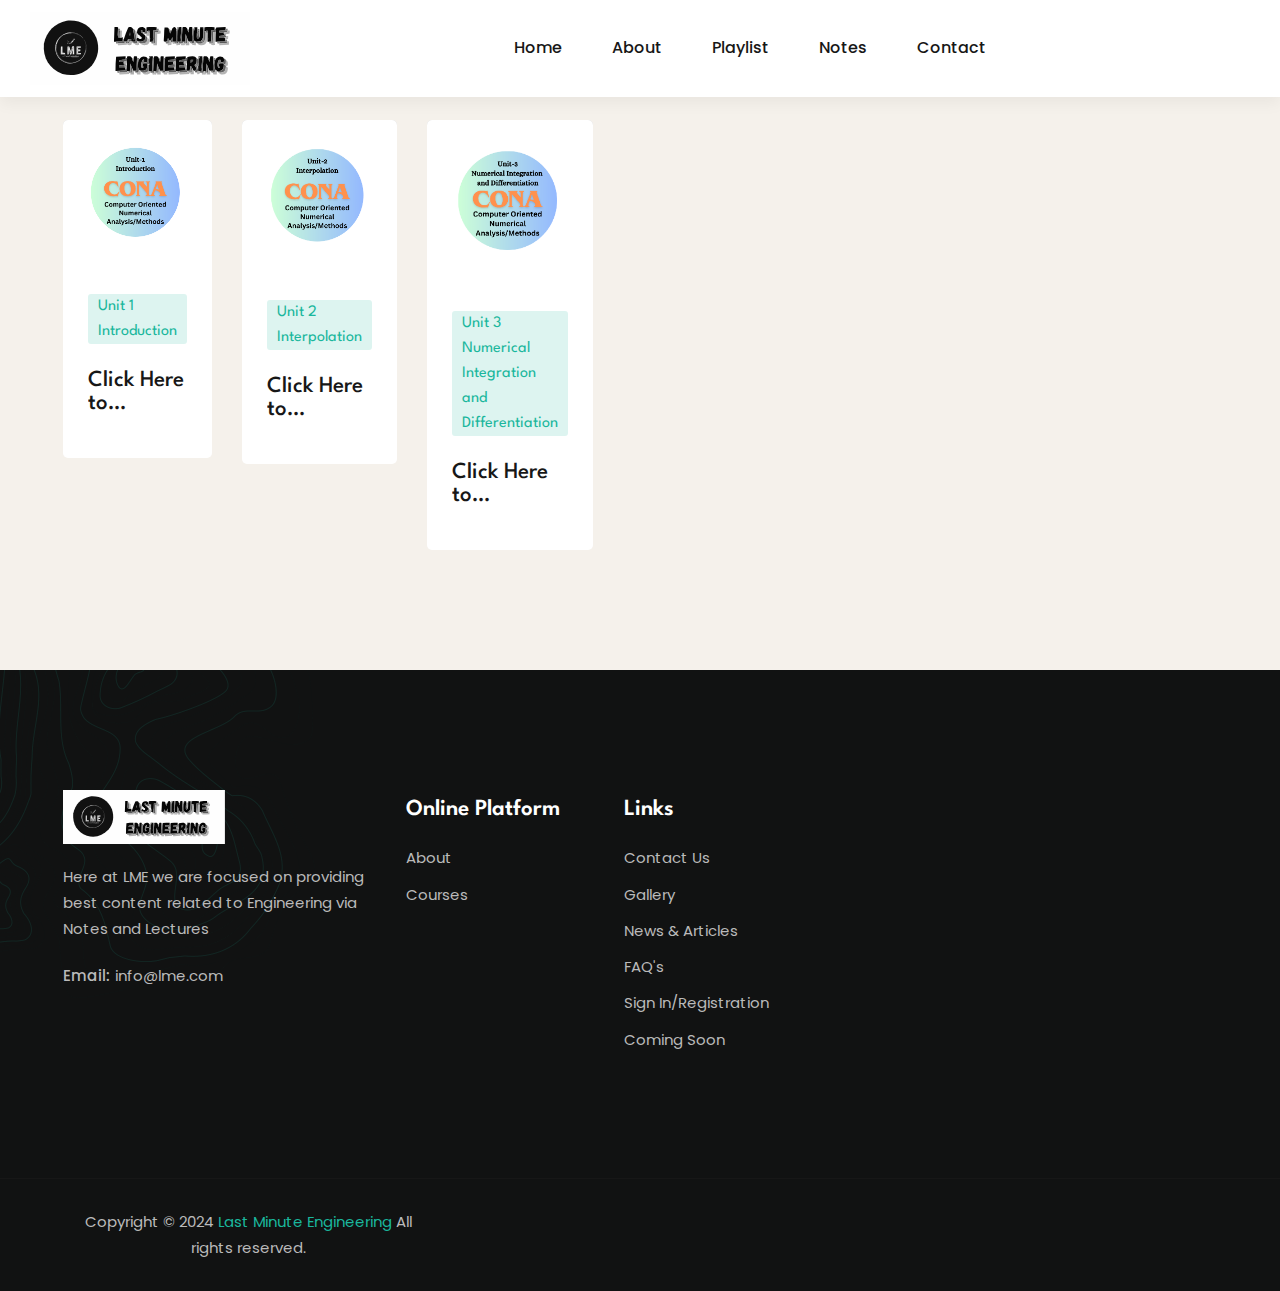
<file: notes.html>
<!DOCTYPE html>
<html lang="en">
<head>
    <meta charset="UTF-8">
    <meta name="viewport" content="width=device-width, initial-scale=1.0">
    <title>Download Notes | LME </title>

    <style>
        .container {
            display: grid;
            grid-template-columns: 1fr 1fr 1fr;
            grid-gap: 20px;
        }
        .items{
            background-color: aliceblue;
            border: 3px green;
            border-radius: 3px;
        }
    </style>

    <link rel="icon" href="favicon.ico">

    <link rel="stylesheet" href="assets/css/notestyle.css">

    <!-- 
    - google font link
  -->
    <link rel="preconnect" href="https://fonts.googleapis.com">
  <link rel="preconnect" href="https://fonts.gstatic.com" crossorigin>
  <link
    href="https://fonts.googleapis.com/css2?family=League+Spartan:wght@400;500;600;700;800&family=Poppins:wght@400;500&display=swap"
    rel="stylesheet">

</head>

<body>
  <!--
    HEADER
  -->
  
  <header class="header" data-header>
    <div class="container">

      <a href="#" class="logo">
        <img src="LME SVG LOGO CROPED.svg" width="220" height="120" alt="LME logo">
      </a>

      <nav class="navbar" data-navbar>

        <div class="wrapper">
          <a href="#" class="logo">
            <img src="LME SVG LOGO CROPED.svg" width="162" height="50" alt="LME logo">
          </a>

          <button class="nav-close-btn" aria-label="close menu" data-nav-toggler>
            <ion-icon name="close-outline" aria-hidden="true"></ion-icon>
          </button>
        </div>

        <ul class="navbar-list">

          <li class="navbar-item">
            <a href="#home" class="navbar-link" data-nav-link>Home</a>
          </li>

          <li class="navbar-item">
            <a href="#about" class="navbar-link" data-nav-link>About</a>
          </li>

          <li class="navbar-item">
            <a href="#playlist" class="navbar-link" data-nav-link>Playlist</a>
          </li>

          <li class="navbar-item">
            <a onclick="opennote()" href="notes.html" class="navbar-link" data-nav-link>Notes</a>
          </li>


          <li class="navbar-item">
            <a href="#" class="navbar-link" data-nav-link>Contact</a>
          </li>

        </ul>

      </nav>

      <div class="header-actions">

        <button class="header-action-btn" aria-label="toggle search" title="Search">
          <ion-icon name="search-outline" aria-hidden="true"></ion-icon>
        </button>

        <button class="header-action-btn" aria-label="open menu" data-nav-toggler>
          <ion-icon name="menu-outline" aria-hidden="true"></ion-icon>
        </button>

      </div>

      <div class="overlay" data-nav-toggler data-overlay></div>

    </div>
  </header> 

  <section class="section course" id="courses" aria-label="course">
    <div class="container">

      <!-- <p class="section-subtitle">Popular Courses</p>

      <h2 class="h2 section-title">Pick A Course To Get Started</h2>  -->

      <ul class="grid-list">

        <li>
          <div class="course-card">

            <figure class="card-banner img-holder" style="--width: 500; --height: 500;">
              <img src="unit1-introduction.png" width="500" height="500" loading="lazy"
                alt="Build Responsive Real- World Websites with HTML and CSS" class="img-cover">
            </figure>

            <!--  <div class="abs-badge">
              <ion-icon name="time-outline" aria-hidden="true"></ion-icon>

              <span class="span">3 Weeks</span>
            </div>  -->

            <div class="card-content">

              <span class="badge">Unit 1 Introduction</span>

              <h3 class="h3">
                <a href="https://www.googledrive.com" class="card-title">Click Here to Download Unit-1 Notes</a>
              </h3>

              <!--  <div class="wrapper">

                <div class="rating-wrapper">
                  <ion-icon name="star"></ion-icon>
                  <ion-icon name="star"></ion-icon>
                  <ion-icon name="star"></ion-icon>
                  <ion-icon name="star"></ion-icon>
                  <ion-icon name="star"></ion-icon>
                </div>

                <p class="rating-text">(5.0/7 Rating)</p>

              </div>  -->

              <!--  <data class="price" value="29">$29.00</data>  -->

              <!--  <ul class="card-meta-list">

                <li class="card-meta-item">
                  <ion-icon name="library-outline" aria-hidden="true"></ion-icon>

                  <span class="span">8 Lessons</span>
                </li>

                <li class="card-meta-item">
                  <ion-icon name="people-outline" aria-hidden="true"></ion-icon>

                  <span class="span">20 Students</span>
                </li>

              </ul>  -->

            </div>

          </div>
        </li>
        <li>
          <div class="course-card">

            <figure class="card-banner img-holder" style="--width: 500; --height: 500;">
              <img src="unit2-interpolation-img.png" width="370" height="220" loading="lazy"
                alt="Java Programming Masterclass for Software Developers" class="img-cover">
            </figure>

            <div class="card-content">

              <span class="badge">Unit 2 Interpolation</span>

              <h3 class="h3">
                <a href="#" class="card-title">Click Here to Download Unit-2 Notes</a>
              </h3>
            </div>

          </div>
        </li>

        <li>
          <div class="course-card">

            <figure class="card-banner img-holder" style="--width: 500; --height: 500;">
              <img src="unit3-numer_inte_and_differentiation.png" width="370" height="220" loading="lazy"
                alt="The Complete Camtasia Course for Content Creators" class="img-cover">
            </figure>


            <div class="card-content">

              <span class="badge">Unit 3 Numerical Integration and Differentiation</span>

              <h3 class="h3">
                <a href="#" class="card-title">Click Here to Download Unit-3 Notes</a>
              </h3>

            </div>

          </div>
        </li>

      </ul>


      <!--  <a href="#" class="btn has-before">
        <span class="span">Browse more courses</span>

        <ion-icon name="arrow-forward-outline" aria-hidden="true"></ion-icon>
      </a>  -->

    </div>
  </section>

















  <!--
    <div class="min-h-screen dark:bg-gray-900">
    <h1 class="text-center">Download Notes from here </h1>

    make it cmmnt GRID 


    <div class="grid grid-cols-1 sm:grid-cols-2 md:grid-cols-3 lg:grid-cols-4 gap-2 ">

        <div class="p-6 flex justify-center">
            <div class="w-full max-w-sm bg-white rounded-lg border border-gray-200 shadow-md dark:bg-slate-800 dark:border-black">
                <div class="flex flex-col items-center p-6 ">
                    <img class="mb-3 w-24 h-24 rounded-full shadow-lg" src="cona-unit1-notes-img.png" alt=" CONA Notes Unit-1">
                    <h5 class="mb-1 text-xl font-medium text-gray-900 dark:text-white"> CONA Notes Unit-1 </h5>
                    <span class="text-sm text-gray-500 dark:text-gray-400">Download Notes Here</span>
                    
                    <div class="grid mt-4">
                    <a class="inline-block text-white bg-purple-700 rounded-full px-3 py-2 text-sm font-semibold mr-2 my-1 cursor-pointer hover:bg-purple-900 text-center" 
                        href="https://www.googledrive.com" target="_blank" rel="noreferrer">

                        <button class="font-semibold">PDF Notes</button>
                    </a>
                    </div>
                </div>
            </div>
        </div>

    </div>  

  </div>  -->

  <!-- 
    - #FOOTER
  -->

  <footer class="footer" style="background-image: url('./assets/images/footer-bg.png')">

    <div class="footer-top section">
      <div class="container grid-list">

        <div class="footer-brand">

          <a href="#" class="logo">
            <img src="LME SVG LOGO CROPED.svg" width="162" height="50" alt="LME logo">
          </a>

          <p class="footer-brand-text">
            Here at LME we are focused on providing best content related to Engineering via Notes and Lectures
          </p>


          <div class="wrapper">
            <span class="span">Email:</span>

            <a href="mailto:info@eduweb.com" class="footer-link">info@lme.com</a>
          </div>

        </div>

        <ul class="footer-list">

          <li>
            <p class="footer-list-title">Online Platform</p>
          </li>

          <li>
            <a href="#" class="footer-link">About</a>
          </li>

          <li>
            <a href="#" class="footer-link">Courses</a>
          </li>


        </ul>

        <ul class="footer-list">

          <li>
            <p class="footer-list-title">Links</p>
          </li>

          <li>
            <a href="#" class="footer-link">Contact Us</a>
          </li>

          <li>
            <a href="#" class="footer-link">Gallery</a>
          </li>

          <li>
            <a href="#" class="footer-link">News & Articles</a>
          </li>

          <li>
            <a href="#" class="footer-link">FAQ's</a>
          </li>

          <li>
            <a href="#" class="footer-link">Sign In/Registration</a>
          </li>

          <li>
            <a href="#" class="footer-link">Coming Soon</a>
          </li>

        </ul>

        <div class="footer-list">

          <ul class="social-list">

            <li>
              <a href="#" class="social-link">
                <ion-icon name="logo-facebook"></ion-icon>
              </a>
            </li>

            <li>
              <a href="#" class="social-link">
                <ion-icon name="logo-linkedin"></ion-icon>
              </a>
            </li>

            <li>
              <a href="#" class="social-link">
                <ion-icon name="logo-instagram"></ion-icon>
              </a>
            </li>

            <li>
              <a href="#" class="social-link">
                <ion-icon name="logo-twitter"></ion-icon>
              </a>
            </li>

            <li>
              <a href="#" class="social-link">
                <ion-icon name="logo-youtube"></ion-icon>
              </a>
            </li>

          </ul>

        </div>

      </div>
    </div>

    <div class="footer-bottom">
      <div class="container">

        <p class="copyright">
          Copyright © 2024 <a href="#" class="copyright-link">Last Minute Engineering</a> All rights reserved.
        </p>

      </div>
    </div>

  </footer>
    
</body>
</html>
</file>
<file: assets/css/notestyle.css>
/*-----------------------------------*\
  #style.css
\*-----------------------------------*/

/**
 * copyright 2022 codewithsadee
 */





/*-----------------------------------*\
  #CUSTOM PROPERTY
\*-----------------------------------*/

:root {

    /**
     * colors
     */
  
    --selective-yellow: hsl(42, 94%, 55%);
    --eerie-black-1: hsl(0, 0%, 9%);
    --eerie-black-2: hsl(180, 3%, 7%);
    --quick-silver: hsl(0, 0%, 65%);
    --radical-red: hsl(351, 83%, 61%);
    --light-gray: hsl(0, 0%, 80%);
    --isabelline: hsl(36, 33%, 94%);
    --gray-x-11: hsl(0, 0%, 73%);
    --kappel_15: hsla(170, 75%, 41%, 0.15);
    --platinum: hsl(0, 0%, 90%);
    --gray-web: hsl(0, 0%, 50%);
    --black_80: hsla(0, 0%, 0%, 0.8);
    --white_50: hsla(0, 0%, 100%, 0.5);
    --black_50: hsla(0, 0%, 0%, 0.5);
    --black_30: hsla(0, 0%, 0%, 0.3);
    --kappel: hsl(170, 75%, 41%);
    --white: hsl(0, 0%, 100%);
  
    /**
     * gradient color
     */
  
    --gradient: linear-gradient(-90deg,hsl(151, 58%, 46%) 0%,hsl(170, 75%, 41%) 100%);
  
    /**
     * typography
     */
  
    --ff-league_spartan: 'League Spartan', sans-serif;
    --ff-poppins: 'Poppins', sans-serif; 
  
    --fs-1: 4.2rem;
    --fs-2: 3.2rem;
    --fs-3: 2.3rem;
    --fs-4: 1.8rem;
    --fs-5: 1.5rem;
    --fs-6: 1.4rem;
    --fs-7: 1.3rem;
  
    --fw-500: 500;
    --fw-600: 600;
  
    /**
     * spacing
     */
  
    --section-padding: 75px;
  
    /**
     * shadow
     */
  
    --shadow-1: 0 6px 15px 0 hsla(0, 0%, 0%, 0.05);
    --shadow-2: 0 10px 30px hsla(0, 0%, 0%, 0.06);
    --shadow-3: 0 10px 50px 0 hsla(220, 53%, 22%, 0.1);
  
    /**
     * radius
     */
  
    --radius-pill: 500px;
    --radius-circle: 50%;
    --radius-3: 3px;
    --radius-5: 5px;
    --radius-10: 10px;
  
    /**
     * transition
     */
  
    --transition-1: 0.25s ease;
    --transition-2: 0.5s ease;
    --cubic-in: cubic-bezier(0.51, 0.03, 0.64, 0.28);
    --cubic-out: cubic-bezier(0.33, 0.85, 0.4, 0.96);
  
  }
  
  
  
  
  
  /*-----------------------------------*\
    #RESET
  \*-----------------------------------*/
  
  *,
  *::before,
  *::after {
    margin: 0;
    padding: 0;
    box-sizing: border-box;
  }
  
  li { list-style: none; }
  
  a,
  img,
  span,
  data,
  input,
  button,
  ion-icon { display: block; }
  
  a {
    color: inherit;
    text-decoration: none;
  }
  
  img { height: auto; }
  
  input,
  button {
    background: none;
    border: none;
    font: inherit;
  }
  
  input { width: 100%; }
  
  button { cursor: pointer; }
  
  ion-icon { pointer-events: none; }
  
  address { font-style: normal; }
  
  html {
    font-family: var(--ff-poppins);
    font-size: 10px;
    scroll-behavior: smooth;
  }
  
  body {
    background-color: var(--white);
    color: var(--gray-web);
    font-size: 1.6rem;
    line-height: 1.75;
  }
  
  :focus-visible { outline-offset: 4px; }
  
  ::-webkit-scrollbar { width: 10px; }
  
  ::-webkit-scrollbar-track { background-color: hsl(0, 0%, 98%); }
  
  ::-webkit-scrollbar-thumb { background-color: hsl(0, 0%, 80%); }
  
  ::-webkit-scrollbar-thumb:hover { background-color: hsl(0, 0%, 70%); }
  
  
  
  
  
  /*-----------------------------------*\
    #REUSED STYLE
  \*-----------------------------------*/
  
  .container { padding-inline: 15px; }
  
  .section { padding-block: var(--section-padding); }
  
  .shape {
    position: absolute;
    display: none;
  }
  
  .has-bg-image {
    background-repeat: no-repeat;
    background-size: cover;
    background-position: center;
  }
  
  .h1,
  .h2,
  .h3 {
    color: var(--eerie-black-1);
    font-family: var(--ff-league_spartan);
    line-height: 1;
  }
  
  .h1,
  .h2 { font-weight: var(--fw-600); }
  
  .h1 { font-size: var(--fs-1); }
  
  .h2 { font-size: var(--fs-2); }
  
  .h3 {
    font-size: var(--fs-3);
    font-weight: var(--fw-500);
  }
  
  .section-title {
    --color: var(--radical-red);
    text-align: center;
  }
  
  .section-title .span {
    display: inline-block;
    color: var(--color);
  }
  
  .btn {
    background-color: var(--kappel);
    color: var(--white);
    font-family: var(--ff-league_spartan);
    font-size: var(--fs-4);
    display: flex;
    align-items: center;
    gap: 7px;
    max-width: max-content;
    padding: 10px 20px;
    border-radius: var(--radius-5);
    overflow: hidden;
  }
  
  .has-before,
  .has-after {
    position: relative;
    z-index: 1;
  }
  
  .has-before::before,
  .has-after::after {
    position: absolute;
    content: "";
  }
  
  .btn::before {
    inset: 0;
    background-image: var(--gradient);
    z-index: -1;
    border-radius: inherit;
    transform: translateX(-100%);
    transition: var(--transition-2);
  }
  
  .btn:is(:hover, :focus)::before { transform: translateX(0); }
  
  .img-holder {
    aspect-ratio: var(--width) / var(--height);
    background-color: var(--light-gray);
    overflow: hidden;
  }
  
  .img-cover {
    width: 100%;
    height: 100%;
    object-fit: cover;
  }
  
  .section-subtitle {
    font-size: var(--fs-5);
    text-transform: uppercase;
    font-weight: var(--fw-500);
    letter-spacing: 1px;
    text-align: center;
    margin-block-end: 15px;
  }
  
  .section-text {
    font-size: var(--fs-5);
    text-align: center;
    margin-block: 15px 25px;
  }
  
  .grid-list {
    display: grid;
    gap: 30px;
  }
  
  .category-card,
  .stats-card { background-color: hsla(var(--color), 0.1); }
  
  :is(.course, .blog) .section-title { margin-block-end: 40px; }
  
  
  
  
  
  /*-----------------------------------*\
    #HEADER
  \*-----------------------------------*/
  
  .header .btn { display: none; }
  
  .header {
    position: absolute;
    top: 0;
    left: 0;
    width: 100%;
    background-color: var(--white);
    padding-block: 12px;
    box-shadow: var(--shadow-1);
    z-index: 4;
  }
  
  .header.active { position: fixed; }
  
  .header .container,
  .header-actions,
  .navbar .wrapper {
    display: flex;
    justify-content: space-between;
    align-items: center;
    gap: 15px;
  }
  
  .header-action-btn,
  .nav-close-btn {
    position: relative;
    color: var(--eerie-black-1);
    font-size: 24px;
    transition: var(--transition-1);
  }
  
  .header-action-btn:is(:hover, :focus) { color: var(--kappel); }
  
  .header-action-btn .btn-badge {
    position: absolute;
    top: -10px;
    right: -10px;
    background-color: var(--kappel);
    color: var(--white);
    font-family: var(--ff-league_spartan);
    font-size: var(--fs-6);
    min-width: 20px;
    height: 20px;
    border-radius: var(--radius-circle);
  }
  
  .navbar {
    position: fixed;
    top: 0;
    left: -320px;
    background-color: var(--white);
    width: 100%;
    max-width: 320px;
    height: 100%;
    z-index: 2;
    transition: 0.25s var(--cubic-in);
  }
  
  .navbar.active {
    transform: translateX(320px);
    transition: 0.5s var(--cubic-out);
  }
  
  .navbar .wrapper {
    padding: 15px 20px;
    border-block-end: 1px solid var(--platinum);
  }
  
  .nav-close-btn {
    background-color: var(--white);
    box-shadow: var(--shadow-2);
    padding: 8px;
    border-radius: var(--radius-circle);
  }
  
  .nav-close-btn:is(:hover, :focus) {
    background-color: var(--kappel);
    color: var(--white);
  }
  
  .navbar-list { padding: 15px 20px; }
  
  .navbar-item:not(:last-child) { border-block-end: 1px solid var(--platinum); }
  
  .navbar-link {
    padding-block: 8px;
    font-weight: var(--fw-500);
    transition: var(--transition-1);
  }
  
  .navbar-link:is(:hover, :focus) { color: var(--kappel); }
  
  .overlay {
    position: fixed;
    inset: 0;
    background-color: var(--black_80);
    pointer-events: none;
    opacity: 0;
    z-index: 1;
    transition: var(--transition-1);
  }
  
  .overlay.active {
    opacity: 1;
    pointer-events: all;
  }
  
  
  
  
  
  /*-----------------------------------*\
    #HERO
  \*-----------------------------------*/
  
  .hero { padding-block-start: calc(var(--section-padding) + 80px); }
  
  .hero .container {
    display: grid;
    gap: 40px;
  }
  
  .hero-text {
    color: var(--eerie-black-1);
    font-size: var(--fs-4);
    text-align: center;
    margin-block: 18px 20px;
  }
  
  .hero .btn { margin-inline: auto; }
  
  .hero-banner {
    display: grid;
    grid-template-columns: 1fr 0.8fr;
    align-items: flex-start;
    gap: 30px;
  }
  
  .hero-banner .img-holder.one {
    border-top-right-radius: 70px;
    border-bottom-left-radius: 110px;
  }
  
  .hero-banner .img-holder.two {
    border-top-left-radius: 50px;
    border-bottom-right-radius: 90px;
  }
  
  
  
  
  
  /*-----------------------------------*\
    #CATEGORY
  \*-----------------------------------*/
  
  .category .section-subtitle { color: var(--radical-red); }
  
  .category .section-title { --color: var(--kappel); }
  
  .category .section-text { margin-block-end: 40px; }
  
  .category-card {
    padding: 50px 30px;
    text-align: center;
    border-radius: var(--radius-5);
  }
  
  .category-card .card-icon {
    background-color: hsla(var(--color), 0.1);
    width: 80px;
    height: 80px;
    display: grid;
    place-items: center;
    border-radius: var(--radius-circle);
    margin-inline: auto;
    margin-block-end: 30px;
  }
  
  .category-card .card-text {
    color: var(--eerie-black-1);
    font-size: var(--fs-5);
    margin-block: 15px 25px;
  }
  
  .category-card .card-badge {
    background-color: hsla(var(--color), 0.1);
    color: hsl(var(--color));
    font-size: var(--fs-5);
    font-weight: var(--fw-500);
    padding: 2px 18px;
    max-width: max-content;
    margin-inline: auto;
    border-radius: var(--radius-5);
  }
  
  
  
  
  
  /*-----------------------------------*\
    #ABOUT
  \*-----------------------------------*/
  
  .about {
    padding-block-start: 0;
    overflow: hidden;
  }
  
  .about .container {
    display: grid;
    gap: 30px;
  }
  
  .about-banner {
    position: relative;
    z-index: 1;
  }
  
  .about-banner .img-holder { border-radius: var(--radius-10); }
  
  .about-shape-2 {
    display: block;
    bottom: -100px;
    left: -60px;
    animation: bounce 2.5s infinite;
  }
  
  @keyframes bounce {
    0%,
    20%,
    50%,
    80%,
    100% { transform: translateY(0); }
  
    40% { transform: translateY(-30px); }
  
    60% { transform: translateY(-15px); }
  }
  
  .about :is(.section-subtitle, .section-title, .section-text) {
    text-align: left;
  }
  
  .about-item {
    margin-block: 15px;
    display: flex;
    align-items: center;
    gap: 15px;
  }
  
  .about-item ion-icon {
    color: var(--selective-yellow);
    font-size: 20px;
    --ionicon-stroke-width: 50px;
  }
  
  .about-item .span {
    color: var(--eerie-black-1);
    font-family: var(--ff-league_spartan);
  }
  
  
  
  
  
  /*-----------------------------------*\
    #COURSE
  \*-----------------------------------*/
  
  .course { background-color: var(--isabelline); }
  
  .course-card {
    position: relative;
    background-color: var(--white);
    border-radius: var(--radius-5);
    overflow: hidden;
  }
  
  .course-card .img-cover { transition: var(--transition-2); }
  
  .course-card:is(:hover, :focus-within) .img-cover { transform: scale(1.1); }
  
  .course-card :is(.abs-badge, .badge) {
    font-family: var(--ff-league_spartan);
    border-radius: var(--radius-3);
  }
  
  .course-card .abs-badge {
    position: absolute;
    top: 10px;
    right: 10px;
    background-color: var(--selective-yellow);
    color: var(--white);
    display: flex;
    align-items: center;
    gap: 5px;
    line-height: 1;
    padding: 6px 8px;
    padding-block-end: 3px;
  }
  
  .course-card .abs-badge ion-icon {
    font-size: 18px;
    margin-block-end: 5px;
    --ionicon-stroke-width: 50px;
  }
  
  .course-card .card-content { padding: 25px; }
  
  .course-card .badge {
    background-color: var(--kappel_15);
    max-width: max-content;
    color: var(--kappel);
    line-height: 25px;
    padding-inline: 10px;
  }
  
  .course-card .card-title {
    display: -webkit-box;
    -webkit-box-orient: vertical;
    -webkit-line-clamp: 2;
    overflow: hidden;
    margin-block: 25px 18px;
    transition: var(--transition-1);
  }
  
  .course-card .card-title:is(:hover, :focus) { color: var(--kappel); }
  
  .course-card :is(.wrapper, .rating-wrapper, .card-meta-list, .card-meta-item) {
    display: flex;
    align-items: center;
  }
  
  .course-card .wrapper { gap: 10px; }
  
  .course-card .rating-wrapper { gap: 3px; }
  
  .course-card .rating-wrapper ion-icon { color: var(--selective-yellow); }
  
  .course-card .rating-text {
    color: var(--eerie-black-1);
    font-size: var(--fs-6);
    font-weight: var(--fw-500);
  }
  
  .course-card .price {
    color: var(--radical-red);
    font-family: var(--ff-league_spartan);
    font-size: var(--fs-4);
    font-weight: var(--fw-600);
    margin-block: 8px 15px;
  }
  
  .course-card .card-meta-list { flex-wrap: wrap; }
  
  .course-card .card-meta-item {
    position: relative;
    gap: 5px;
  }
  
  .course-card .card-meta-item:not(:last-child)::after {
    content: "|";
    display: inline-block;
    color: var(--platinum);
    padding-inline: 10px;
  }
  
  .course-card .card-meta-item ion-icon {
    color: var(--quick-silver);
    --ionicon-stroke-width: 50px;
  }
  
  .course-card .card-meta-item .span {
    color: var(--eerie-black-1);
    font-size: var(--fs-7);
  }
  
  .course .btn {
    margin-inline: auto;
    margin-block-start: 60px;
  }
  
  
  
  
  
  /*-----------------------------------*\
    #VIDEO
  \*-----------------------------------*/
  
  .video {
    background-size: contain;
    background-position: center top;
  }
  
  .video-banner {
    position: relative;
    border-top-right-radius: 80px;
    border-bottom-left-radius: 120px;
  }
  
  .video .play-btn {
    position: absolute;
    top: 50%;
    left: 50%;
    transform: translate(-50%, -50%);
    background-color: var(--radical-red);
    font-size: 30px;
    padding: 16px;
    color: var(--white);
    border-radius: var(--radius-circle);
    box-shadow: 0 0 0 0 var(--white_50);
    z-index: 1;
    animation: pulse 3s ease infinite;
  }
  
  @keyframes pulse {
    0% { box-shadow: 0 0 0 0 var(--white_50); }
    100% { box-shadow: 0 0 0 20px transparent; }
  }
  
  .video-banner::after {
    inset: 0;
    background-color: var(--black_30);
  }
  
  
  
  
  
  /*-----------------------------------*\
    #STATS
  \*-----------------------------------*/
  
  .stats-card {
    text-align: center;
    padding: 25px;
    border-radius: var(--radius-10);
  }
  
  .stats-card :is(.card-title, .card-text) { font-family: var(--ff-league_spartan); }
  
  .stats-card .card-title {
    color: hsl(var(--color));
    font-size: var(--fs-2);
    line-height: 1.1;
  }
  
  .stats-card .card-text {
    color: var(--eerie-black-1);
    text-transform: uppercase;
  }
  
  
  
  
  
  /*-----------------------------------*\
    #BLOG
  \*-----------------------------------*/
  
  .blog-card .card-banner { border-radius: var(--radius-10); }
  
  .blog-card .card-banner .img-cover { transition: var(--transition-2); }
  
  .blog-card .card-banner::after {
    inset: 0;
    background-color: var(--black_50);
    opacity: 0;
    transition: var(--transition-1);
  }
  
  .blog-card:is(:hover, :focus-within) .card-banner .img-cover { transform: scale(1.1); }
  
  .blog-card:is(:hover, :focus-within) .card-banner::after { opacity: 1; }
  
  .blog-card .card-content {
    position: relative;
    margin-inline: 15px;
    background-color: var(--white);
    padding: 20px;
    border-radius: var(--radius-10);
    box-shadow: var(--shadow-3);
    margin-block-start: -100px;
    z-index: 1;
  }
  
  .blog-card .card-btn {
    position: absolute;
    top: -40px;
    right: 30px;
    background-color: var(--kappel);
    color: var(--white);
    font-size: 20px;
    padding: 20px;
    border-radius: var(--radius-circle);
    transition: var(--transition-1);
    opacity: 0;
  }
  
  .blog-card .card-btn:is(:hover, :focus) { background-color: var(--radical-red); }
  
  .blog-card:is(:hover, :focus-within) .card-btn {
    opacity: 1;
    transform: translateY(10px);
  }
  
  .blog-card :is(.card-meta-item, .card-text, .card-subtitle) {
    font-size: var(--fs-5);
  }
  
  .blog-card .card-subtitle { text-transform: uppercase; }
  
  .blog-card .card-title {
    margin-block: 10px 15px;
    transition: var(--transition-1);
  }
  
  .blog-card .card-title:is(:hover, :focus) { color: var(--kappel); }
  
  .blog-card :is(.card-meta-list, .card-meta-item) { display: flex; }
  
  .blog-card .card-meta-list {
    flex-wrap: wrap;
    gap: 10px 20px;
    margin-block-end: 20px;
  }
  
  .blog-card .card-meta-item {
    gap: 10px;
    align-items: center;
    color: var(--eerie-black-1);
  }
  
  .blog-card .card-meta-item ion-icon {
    color: var(--kappel);
    font-size: 18px;
    --ionicon-stroke-width: 40px;
  }
  
  
  
  
  
  /*-----------------------------------*\
    #FOOTER
  \*-----------------------------------*/
  
  .footer {
    background-repeat: no-repeat;
    background-color: var(--eerie-black-2);
    color: var(--gray-x-11);
    font-size: var(--fs-5);
  }
  
  .footer-top {
    display: grid;
    gap: 30px;
  }
  
  .footer-brand-text { margin-block: 20px; }
  
  .footer-brand .wrapper {
    display: flex;
    gap: 5px;
  }
  
  .footer-brand .wrapper .span { font-weight: var(--fw-500); }
  
  .footer-link { transition: var(--transition-1); }
  
  .footer-link:is(:hover, :focus) { color: var(--kappel); }
  
  .footer-list-title {
    color: var(--white);
    font-family: var(--ff-league_spartan);
    font-size: var(--fs-3);
    font-weight: var(--fw-600);
    margin-block-end: 10px;
  }
  
  .footer-list .footer-link { padding-block: 5px; }
  
  .newsletter-form { margin-block: 20px 35px; }
  
  .newsletter-form .input-field {
    background-color: var(--white);
    padding: 12px;
    border-radius: var(--radius-5);
    margin-block-end: 20px;
  }
  
  .newsletter-form .btn {
    min-width: 100%;
    justify-content: center;
  }
  
  .social-list {
    display: flex;
    gap: 25px;
  }
  
  .social-link { font-size: 20px; }
  
  .footer-bottom {
    border-block-start: 1px solid var(--eerie-black-1);
    padding-block: 30px;
  }
  
  .copyright { text-align: center; }
  
  .copyright-link {
    color: var(--kappel);
    display: inline-block;
  }
  
  
  
  
  
  /*-----------------------------------*\
    #BACK TO TOP
  \*-----------------------------------*/
  
  .back-top-btn {
    position: fixed;
    bottom: 40px;
    right: 30px;
    background-color: var(--kappel);
    color: var(--white);
    font-size: 20px;
    padding: 15px;
    border-radius: var(--radius-circle);
    z-index: 3;
    opacity: 0;
    pointer-events: none;
    transition: var(--transition-1);
  }
  
  .back-top-btn.active {
    transform: translateY(10px);
    opacity: 1;
    pointer-events: all;
  }
  
  
  
  
  
  /*-----------------------------------*\
    #MEDIA QUERIES
  \*-----------------------------------*/
  
  /**
   * responsive for large than 575px screen
   */
  
  @media (min-width: 575px) {
  
    /**
     * REUSED STYLE
     */
  
    .container {
      max-width: 520px;
      width: 100%;
      margin-inline: auto;
    }
  
    .grid-list { grid-template-columns: 1fr 1fr; }
  
    :is(.course, .blog) .grid-list { grid-template-columns: 1fr; }
  
  
  
    /**
     * HEADER
     */
  
    .header .container { max-width: unset; }
  
    .header-actions { gap: 30px; }
  
  
  
    /**
     * HERO
     */
  
    .hero-banner { grid-template-columns: 1fr 0.9fr; }
  
  
  
    /**
     * VIDEO
     */
  
    .video .play-btn { padding: 25px; }
  
  
  
    /**
     * STATS
     */
  
    .stats-card { padding: 40px 30px; }
  
  
  
    /**
     * FOOTER
     */
  
    .footer-brand,
    .footer-list:last-child { grid-column: 1 / 3; }
  
    .newsletter-form {
      display: flex;
      align-items: center;
      gap: 10px;
    }
  
    .newsletter-form .input-field { margin-block-end: 0; }
  
    .newsletter-form .btn { min-width: max-content; }
  
  }
  
  
  
  
  
  /**
   * responsive for large than 768px screen
   */
  
  @media (min-width: 768px) {
  
    /**
     * CUSTOM PROPERTY
     */
  
    :root {
  
      /**
       * typography
       */
  
      --fs-1: 4.6rem;
      --fs-2: 3.8rem;
  
    }
  
  
  
    /**
     * REUSED STYLE
     */
  
    .container { max-width: 720px; }
  
    .btn { padding: 15px 30px; }
  
    :is(.course, .blog) .grid-list { grid-template-columns: 1fr 1fr; }
  
  
  
    /**
     * HEADER
     */
  
    .header .container { padding-inline: 30px; }
  
    .header .btn {
      display: flex;
      padding: 10px 30px;
      margin-inline: 20px;
    }
  
  
  
    /**
     * HERO
     */
  
    .hero { padding-block-start: calc(var(--section-padding) + 90px); }
  
    .hero .container { gap: 50px; }
  
    .hero-text { margin-block-end: 30px; }
  
    .hero-banner {
      position: relative;
      z-index: 1;
    }
  
    .hero-banner .img-holder { max-width: max-content; }
  
    .hero-banner .img-holder.one { justify-self: flex-end; }
  
    .hero-banner .img-holder.two { margin-block-start: 100px; }
  
    .hero-shape-1 {
      display: block;
      position: absolute;
      bottom: -40px;
      left: -10px;
    }
  
  
  
    /**
     * ABOUT
     */
  
    .about { padding-block-start: 50px; }
  
    .about-banner {
      padding: 60px;
      padding-inline-end: 0;
    }
  
    .about-banner .img-holder {
      max-width: max-content;
      margin-inline: auto;
    }
  
    .about-shape-1 {
      display: block;
      top: -40px;
      right: -70px;
    }
  
  
  
    /**
     * FOOTER
     */
  
    .footer-brand,
    .footer-list:last-child { grid-column: auto; }
  
    .newsletter-form .btn { padding-block: 10px; }
  
  }
  
  
  
  
  
  /**
   * responsive for large than 992px screen
   */
  
  @media (min-width: 992px) {
  
    /**
     * CUSTOM PROPERTY
     */
  
    :root {
  
      /**
       * typography
       */
  
      --fs-1: 5.5rem;
      --fs-2: 4.5rem;
  
    }
  
  
  
    /**
     * REUSED STYLE
     */
  
    .container { max-width: 960px; }
  
    .grid-list { grid-template-columns: repeat(4, 1fr); }
  
    :is(.course, .blog) .grid-list { grid-template-columns: repeat(3, 1fr); }
  
  
  
    /**
     * HERO
     */
  
    .hero .container {
      grid-template-columns: 1fr 1fr;
      align-items: center;
    }
  
    .hero .section-title,
    .hero-text { text-align: left; }
  
    .hero .btn { margin-inline: 0; }
  
  
  
    /**
     * ABOUT
     */
  
    .about .container {
      grid-template-columns: 1fr 0.6fr;
      align-items: center;
      gap: 60px;
    }
  
  
  
    /**
     * VIDEO
     */
  
    .video-banner {
      max-width: 75%;
      margin-inline: auto;
    }
  
  
  
    /**
     * FOOTER
     */
  
    .footer .grid-list { grid-template-columns: 1fr 0.6fr 0.6fr 1.2fr; }
  
  }
  
  
  
  
  
  /**
   * responsive for large than 1200px screen
   */
  
  @media (min-width: 1200px) {
  
    /**
     * CUSTOM PROPERTY
     */
  
    :root {
  
      /**
       * typography
       */
  
      --fs-1: 6.5rem;
  
      /**
       * spacing
       */
  
      --section-padding: 120px;
  
    }
  
  
  
    /**
     * REUSED STYLE
     */
  
    .container { max-width: 1185px; }
  
    .shape { display: block; }
  
    .about-content,
    .video-card,
    .blog { position: relative; }
  
  
  
    /**
     * HEADER
     */
  
    .header-action-btn:last-child,
    .navbar .wrapper,
    .overlay { display: none; }
  
    .header.active {
      transform: translateY(-100%);
      animation: slideIn 0.5s ease forwards;
    }
  
    @keyframes slideIn {
      0% { transform: translateY(-100%); }
      100% { transform: translateY(0); }
    }
  
    .navbar,
    .navbar.active { all: unset; }
  
    .navbar-list {
      display: flex;
      gap: 50px;
      padding: 0;
    }
  
    .navbar-item:not(:last-child) { border-block-end: none; }
  
    .navbar-link {
      color: var(--eerie-black-1);
      padding-block: 20px;
    }
  
    .header .btn { margin-inline-end: 0; }
  
  
  
    /**
     * HERO
     */
  
    .hero { padding-block-start: calc(var(--section-padding) + 120px); }
  
    .hero .container { gap: 80px; }
  
    .hero-shape-2 {
      top: -80px;
      z-index: -1;
    }
  
  
  
    /**
     * ABOUT
     */
  
    .about .container { gap: 110px; }
  
    .about-banner .img-holder { margin-inline: 0; }
  
    .about-shape-3 {
      top: -20px;
      left: -100px;
      z-index: -1;
    }
  
    .about-content { z-index: 1; }
  
    .about-shape-4 {
      top: 30px;
      right: -60px;
      z-index: -1;
    }
  
  
  
    /**
     * VIDEO
     */
  
    .video-shape-1 {
      top: -50px;
      left: 0;
    }
  
    .video-shape-2 {
      top: -80px;
      right: 120px;
      z-index: 1;
    }
  
  
  
    /**
     * BLOG
     */
  
    .blog-shape {
      top: 0;
      left: 0;
    }
  
  }


/**
 * css for main tag
 */

 .notes-grid-1 {
    margin-top: 10px;
    margin-left: 5px;
 }

.img-main-1 {
    margin-top: 10px;
    margin-left: 5px;
}



  

  /**
  css for grid 
  **/

  /**

element.style {


  .shadow-md {
    --tw-shadow: 0 4px 6px -1px  rgba(0,0,0,.1), 0 2px 4px -2px  rgba(0,0,0,.1);
    --tw-shadow-colored: 0 4px 6px -1px var(--tw-shadow-color), 0 2px 4px -2px var(--tw-shadow-color);
  }

  .shadow-lg, .shadow-md {
    box-shadow: var(--tw-ring-offset-shadow, 0 0 #0000), var(--tw-ring-shadow, 0 0 #0000), var(--tw-shadow);
}

.bg-white {
    --tw-bg-opacity: 1;
    background-color: rgb(255 255 255 / var(--tw-bg-opacity));
}
.border-gray-200 {
    --tw-border-opacity: 1;
    border-color: rgb(229 231 235 / var(--tw-border-opacity));
}
.border {
    border-width: 1px;
}
.rounded-lg {
    border-radius: .5rem;
}
.max-w-sm {
    max-width: 24rem;
}
.w-full {
    width: 100%;
}
*, :after, :before {
    --tw-translate-x: 0;
    --tw-translate-y: 0;
    --tw-rotate: 0;
    --tw-skew-x: 0;
    --tw-skew-y: 0;
    --tw-scale-x: 1;
    --tw-scale-y: 1;
    --tw-pan-x: ;
    --tw-pan-y: ;
    --tw-pinch-zoom: ;
    --tw-scroll-snap-strictness: proximity;
    --tw-ordinal: ;
    --tw-slashed-zero: ;
    --tw-numeric-figure: ;
    --tw-numeric-spacing: ;
    --tw-numeric-fraction: ;
    --tw-ring-inset: ;
    --tw-ring-offset-width: 0px;
    --tw-ring-offset-color: #fff;
    --tw-ring-color: rgba(59,130,246,.5);
    --tw-ring-offset-shadow: 0 0 #0000;
    --tw-ring-shadow: 0 0 #0000;
    --tw-shadow: 0 0 #0000;
    --tw-shadow-colored: 0 0 #0000;
    --tw-blur: ;
    --tw-brightness: ;
    --tw-contrast: ;
    --tw-grayscale: ;
    --tw-hue-rotate: ;
    --tw-invert: ;
    --tw-saturate: ;
    --tw-sepia: ;
    --tw-drop-shadow: ;
    --tw-backdrop-blur: ;
    --tw-backdrop-brightness: ;
    --tw-backdrop-contrast: ;
    --tw-backdrop-grayscale: ;
    --tw-backdrop-hue-rotate: ;
    --tw-backdrop-invert: ;
    --tw-backdrop-opacity: ;
    --tw-backdrop-saturate: ;
    --tw-backdrop-sepia: ;
}
*, :after, :before {
    box-sizing: border-box;
    border: 0 solid #e5e7eb;
}
user agent stylesheet
div {
    display: block;
    unicode-bidi: isolate;
}
body {
    margin: 0;
    line-height: inherit;
}
html {
    line-height: 1.5;
    -webkit-text-size-adjust: 100%;
    -moz-tab-size: 4;
    -o-tab-size: 4;
    tab-size: 4;
    font-family: Poppins, sans-serif;
}
*, :after, :before {
    --tw-translate-x: 0;
    --tw-translate-y: 0;
    --tw-rotate: 0;
    --tw-skew-x: 0;
    --tw-skew-y: 0;
    --tw-scale-x: 1;
    --tw-scale-y: 1;
    --tw-pan-x: ;
    --tw-pan-y: ;
    --tw-pinch-zoom: ;
    --tw-scroll-snap-strictness: proximity;
    --tw-ordinal: ;
    --tw-slashed-zero: ;
    --tw-numeric-figure: ;
    --tw-numeric-spacing: ;
    --tw-numeric-fraction: ;
    --tw-ring-inset: ;
    --tw-ring-offset-width: 0px;
    --tw-ring-offset-color: #fff;
    --tw-ring-color: rgba(59,130,246,.5);
    --tw-ring-offset-shadow: 0 0 #0000;
    --tw-ring-shadow: 0 0 #0000;
    --tw-shadow: 0 0 #0000;
    --tw-shadow-colored: 0 0 #0000;
    --tw-blur: ;
    --tw-brightness: ;
    --tw-contrast: ;
    --tw-grayscale: ;
    --tw-hue-rotate: ;
    --tw-invert: ;
    --tw-saturate: ;
    --tw-sepia: ;
    --tw-drop-shadow: ;
    --tw-backdrop-blur: ;
    --tw-backdrop-brightness: ;
    --tw-backdrop-contrast: ;
    --tw-backdrop-grayscale: ;
    --tw-backdrop-hue-rotate: ;
    --tw-backdrop-invert: ;
    --tw-backdrop-opacity: ;
    --tw-backdrop-saturate: ;
    --tw-backdrop-sepia: ;
}
:after, :before {
    --tw-content: "";
}
*, :after, :before {
    box-sizing: border-box;
    border: 0 solid #e5e7eb;
}
*, :after, :before {
    --tw-translate-x: 0;
    --tw-translate-y: 0;
    --tw-rotate: 0;
    --tw-skew-x: 0;
    --tw-skew-y: 0;
    --tw-scale-x: 1;
    --tw-scale-y: 1;
    --tw-pan-x: ;
    --tw-pan-y: ;
    --tw-pinch-zoom: ;
    --tw-scroll-snap-strictness: proximity;
    --tw-ordinal: ;
    --tw-slashed-zero: ;
    --tw-numeric-figure: ;
    --tw-numeric-spacing: ;
    --tw-numeric-fraction: ;
    --tw-ring-inset: ;
    --tw-ring-offset-width: 0px;
    --tw-ring-offset-color: #fff;
    --tw-ring-color: rgba(59,130,246,.5);
    --tw-ring-offset-shadow: 0 0 #0000;
    --tw-ring-shadow: 0 0 #0000;
    --tw-shadow: 0 0 #0000;
    --tw-shadow-colored: 0 0 #0000;
    --tw-blur: ;
    --tw-brightness: ;
    --tw-contrast: ;
    --tw-grayscale: ;
    --tw-hue-rotate: ;
    --tw-invert: ;
    --tw-saturate: ;
    --tw-sepia: ;
    --tw-drop-shadow: ;
    --tw-backdrop-blur: ;
    --tw-backdrop-brightness: ;
    --tw-backdrop-contrast: ;
    --tw-backdrop-grayscale: ;
    --tw-backdrop-hue-rotate: ;
    --tw-backdrop-invert: ;
    --tw-backdrop-opacity: ;
    --tw-backdrop-saturate: ;
    --tw-backdrop-sepia: ;
}
:after, :before {
    --tw-content: "";
}
*, :after, :before {
    box-sizing: border-box;
    border: 0 solid #e5e7eb;
}
::-webkit-scrollbar {
    width: 10px;
    height: 10px;
}
::-webkit-scrollbar-thumb {
    background: #d8d4d4;
    border-radius: 10px;
    box-shadow: inset 0 0 6px rgba(0, 0, 0, .3);
}
::-webkit-scrollbar-track {
    border-radius: 10px;
    box-shadow: inset 0 0 6px rgba(0, 0, 0, .1);
}


}
**/
</file>
